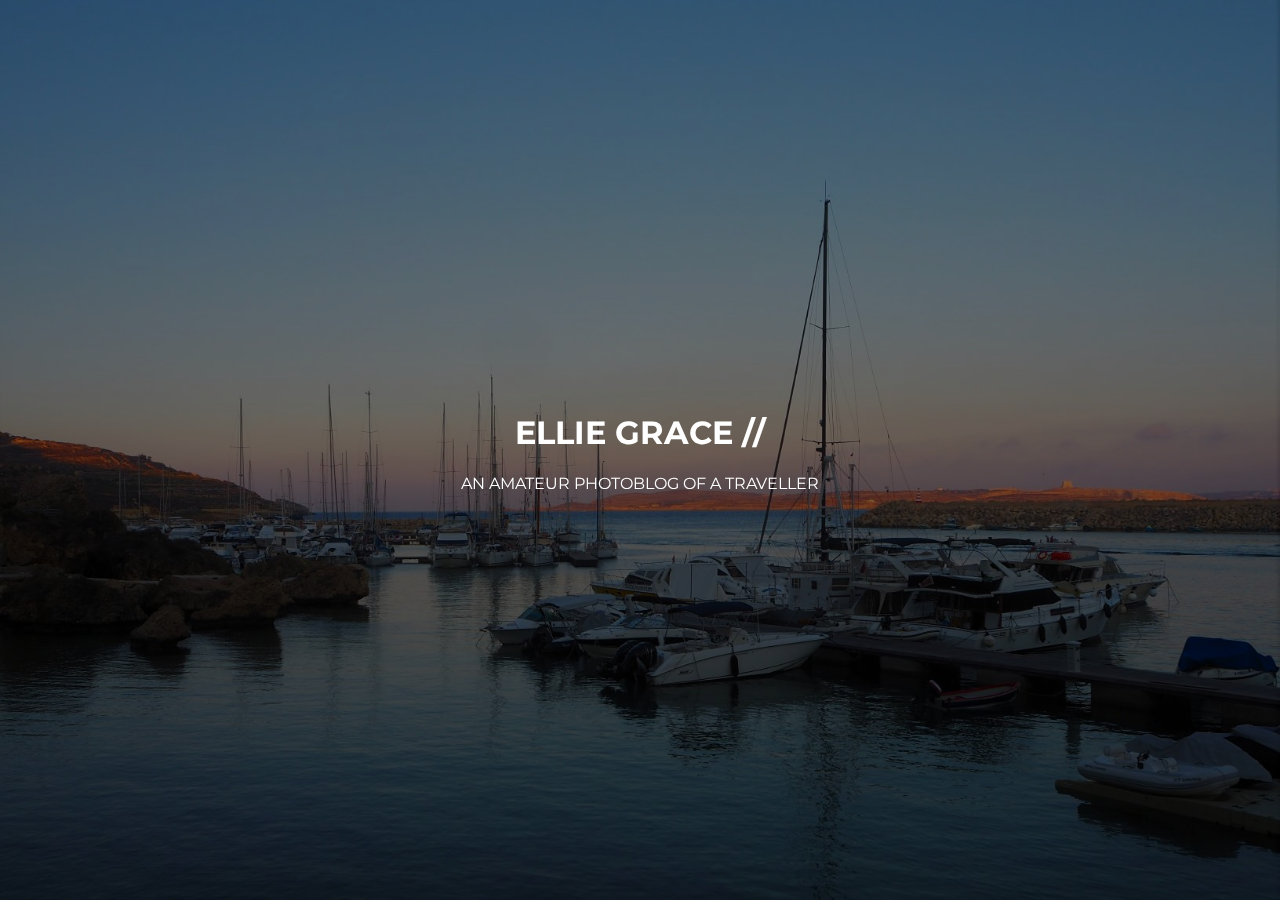
<file: index.html>
<!doctype html>
<html  lang="en">
    <head>
        <meta charset="utf-8">
        <meta http-equiv="x-ua-compatible" content="ie=edge">
        <title></title>
        <meta name="description" content="">
        <meta name="viewport" content="width=device-width, initial-scale=1">

        <link rel="manifest" href="site.webmanifest">
           <link rel="icon" href="favicon.ico">
		<link href="https://fonts.googleapis.com/css?family=Montserrat:400" rel="stylesheet">
		<link rel="stylesheet" href="https://use.fontawesome.com/releases/v5.2.0/css/all.css" integrity="sha384-hWVjflwFxL6sNzntih27bfxkr27PmbbK/iSvJ+a4+0owXq79v+lsFkW54bOGbiDQ" crossorigin="anonymous">


        <link rel="stylesheet" href="landing.css">
       <!-- Global site tag (gtag.js) - Google Analytics -->
<script async src="https://www.googletagmanager.com/gtag/js?id=UA-118036749-4"></script>
<script>
  window.dataLayer = window.dataLayer || [];
  function gtag(){dataLayer.push(arguments);}
  gtag('js', new Date());

  gtag('config', 'UA-118036749-4');
</script>

    </head>
    <body>
      <div class="overlay"> 
      </div>
<div class="text"><a href="photoblog.html">
  <h1>ELLIE GRACE //</h1>
  <p>AN AMATEUR PHOTOBLOG OF A TRAVELLER</p>
</a>
  
</div>
 
      </body>
</html>
</file>
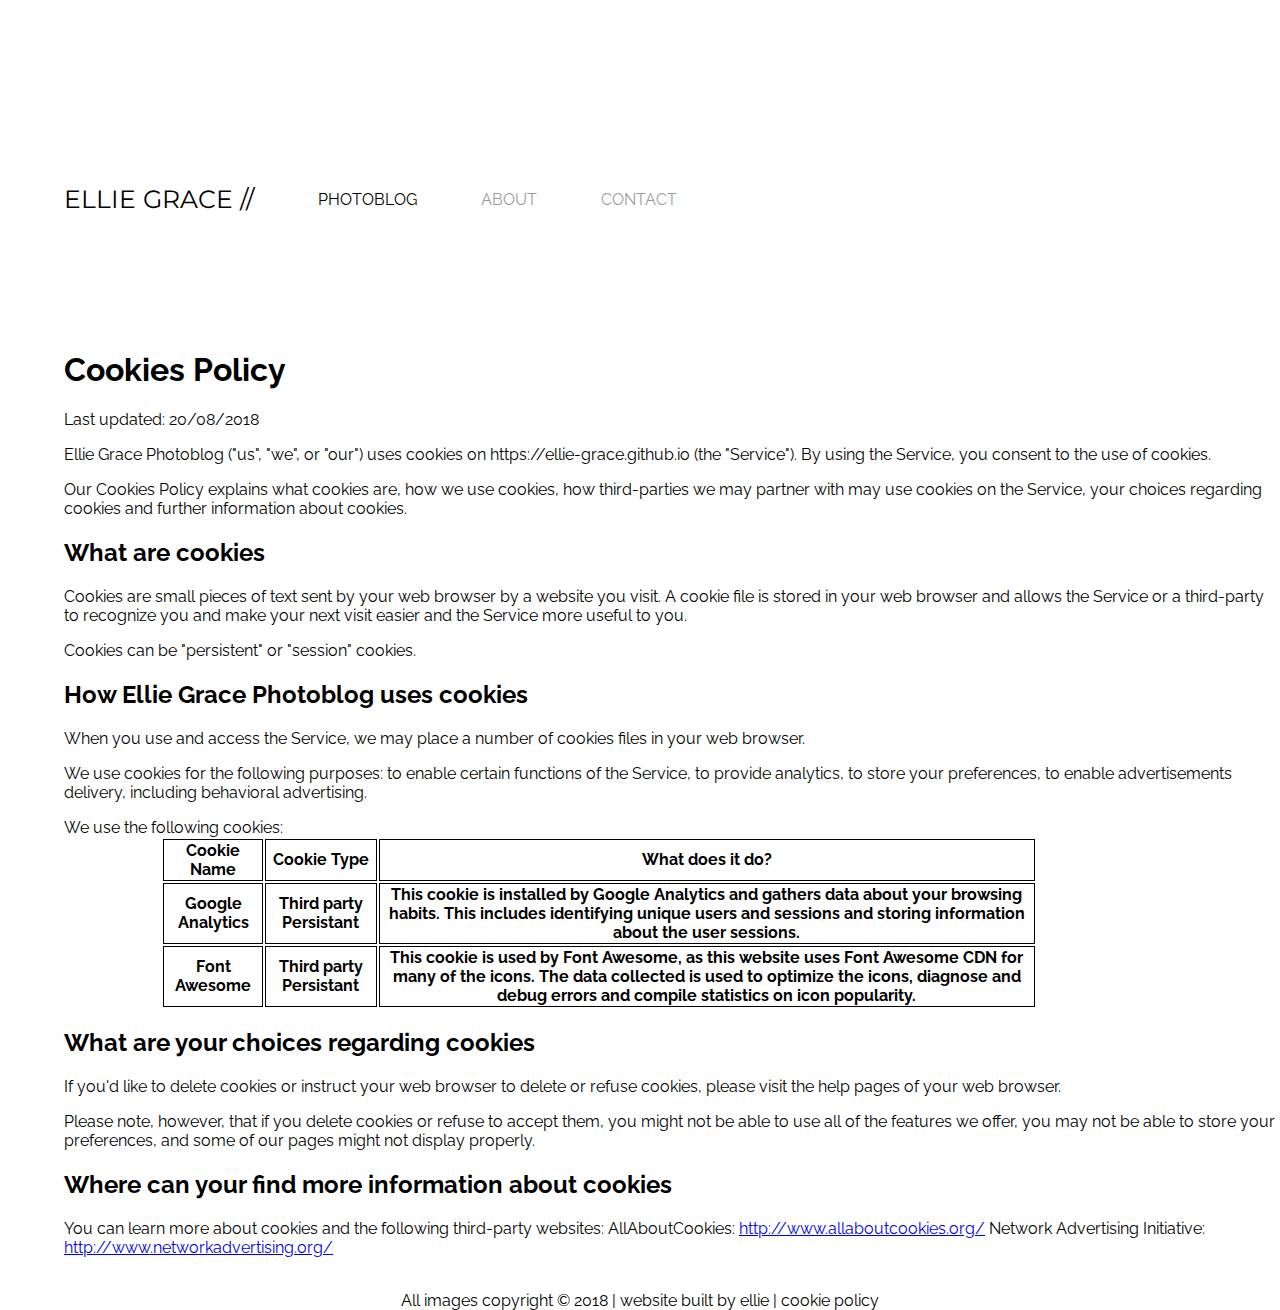
<file: cookie.html>
<!doctype html>
<html  lang="en">
    <head>
        <meta charset="utf-8">
        <meta http-equiv="x-ua-compatible" content="ie=edge">
        <title></title>
        <meta name="description" content="">
        <meta name="viewport" content="width=device-width, initial-scale=1">
    
        <link rel="manifest" href="site.webmanifest">
        <link rel="icon" href="favicon.ico">
        <!-- Place favicon.ico in the root directory -->
		<link href="https://fonts.googleapis.com/css?family=Raleway:300,400,500|Montserrat:400" rel="stylesheet">
		<link rel="stylesheet" href="https://use.fontawesome.com/releases/v5.2.0/css/all.css" integrity="sha384-hWVjflwFxL6sNzntih27bfxkr27PmbbK/iSvJ+a4+0owXq79v+lsFkW54bOGbiDQ" crossorigin="anonymous">


        <link rel="stylesheet" href="main.css">
       <!-- Global site tag (gtag.js) - Google Analytics -->
<script async src="https://www.googletagmanager.com/gtag/js?id=UA-118036749-4"></script>
<script>
  window.dataLayer = window.dataLayer || [];
  function gtag(){dataLayer.push(arguments);}
  gtag('js', new Date());

  gtag('config', 'UA-118036749-4');
</script>

    </head>
    <body>
    	<header>
    		<div class="navbar">
    			<ul>
    				<li><a href="index.html">ELLIE GRACE //</a></li>
    				<li class="nav-active"><a href="index.html">PHOTOBLOG</a></li>
            <li><a href="about.html">ABOUT</a></li>
            <li><a href="#social-media">CONTACT</a></li>
    				
    			</ul>
    		</div>
    	</header>
<section class="cookie">

<h1>Cookies Policy	</h1>
<p>Last updated: 20/08/2018	</p>
<p>Ellie Grace Photoblog ("us", "we", or "our") uses cookies on https://ellie-grace.github.io (the "Service"). By using the Service, you consent to the use of cookies.	</p>
<p>Our Cookies Policy explains what cookies are, how we use cookies, how third-parties we may partner with may use cookies on the Service, your choices regarding cookies and further information about cookies. </p>

<h2>What are cookies	</h2>
<p>	Cookies are small pieces of text sent by your web browser by a website you visit. A cookie file is stored in your web browser and allows the Service or a third-party to recognize you and make your next visit easier and the Service more useful to you.</p>
<p>	Cookies can be "persistent" or "session" cookies.
</p>
<h2>How Ellie Grace Photoblog uses cookies	</h2>

<p>	When you use and access the Service, we may place a number of cookies files in your web browser.</p>
<p>We use cookies for the following purposes: to enable certain functions of the Service, to provide analytics, to store your preferences, to enable advertisements delivery, including behavioral advertising.	</p>
We use the following cookies:
<table>
	<tr>
		<th>Cookie Name</th>
		<th>Cookie Type</th>
		<th>What does it do?</th>
	</tr>
	<tr>
		<th>Google Analytics</th>
		<th>Third party Persistant</th>
		<th>This cookie is installed by Google Analytics and gathers data about your browsing habits. This includes identifying unique users and sessions and storing information about the user sessions. </th>
	</tr>
	<tr>
		<th>Font Awesome</th>
		<th>Third party Persistant</th>
		<th>This cookie is used by Font Awesome, as this website uses Font Awesome CDN for many of the icons. The data collected is used to optimize the icons, diagnose and debug errors and compile statistics on icon popularity.  </th>
	</tr>
</table>
<h2>What are your choices regarding cookies	</h2>
<p>If you'd like to delete cookies or instruct your web browser to delete or refuse cookies, please visit the help pages of your web browser.
	</p>
	<p>Please note, however, that if you delete cookies or refuse to accept them, you might not be able to use all of the features we offer, you may not be able to store your preferences, and some of our pages might not display properly.
	</p>
<h2>Where can your find more information about cookies
	</h2>
<p>You can learn more about cookies and the following third-party websites:

AllAboutCookies: <a href="http://www.allaboutcookies.org/">http://www.allaboutcookies.org/</a> 

Network Advertising Initiative: <a href="http://www.networkadvertising.org/	">http://www.networkadvertising.org/</a> 
	</p>
	</section>
	<footer>
    		
    			All images copyright  &copy; 2018 |
    			website built by ellie | <a href="cookie.html">cookie policy</a>
    		
    		
    	</footer>

    	  </body>
</html>
</file>
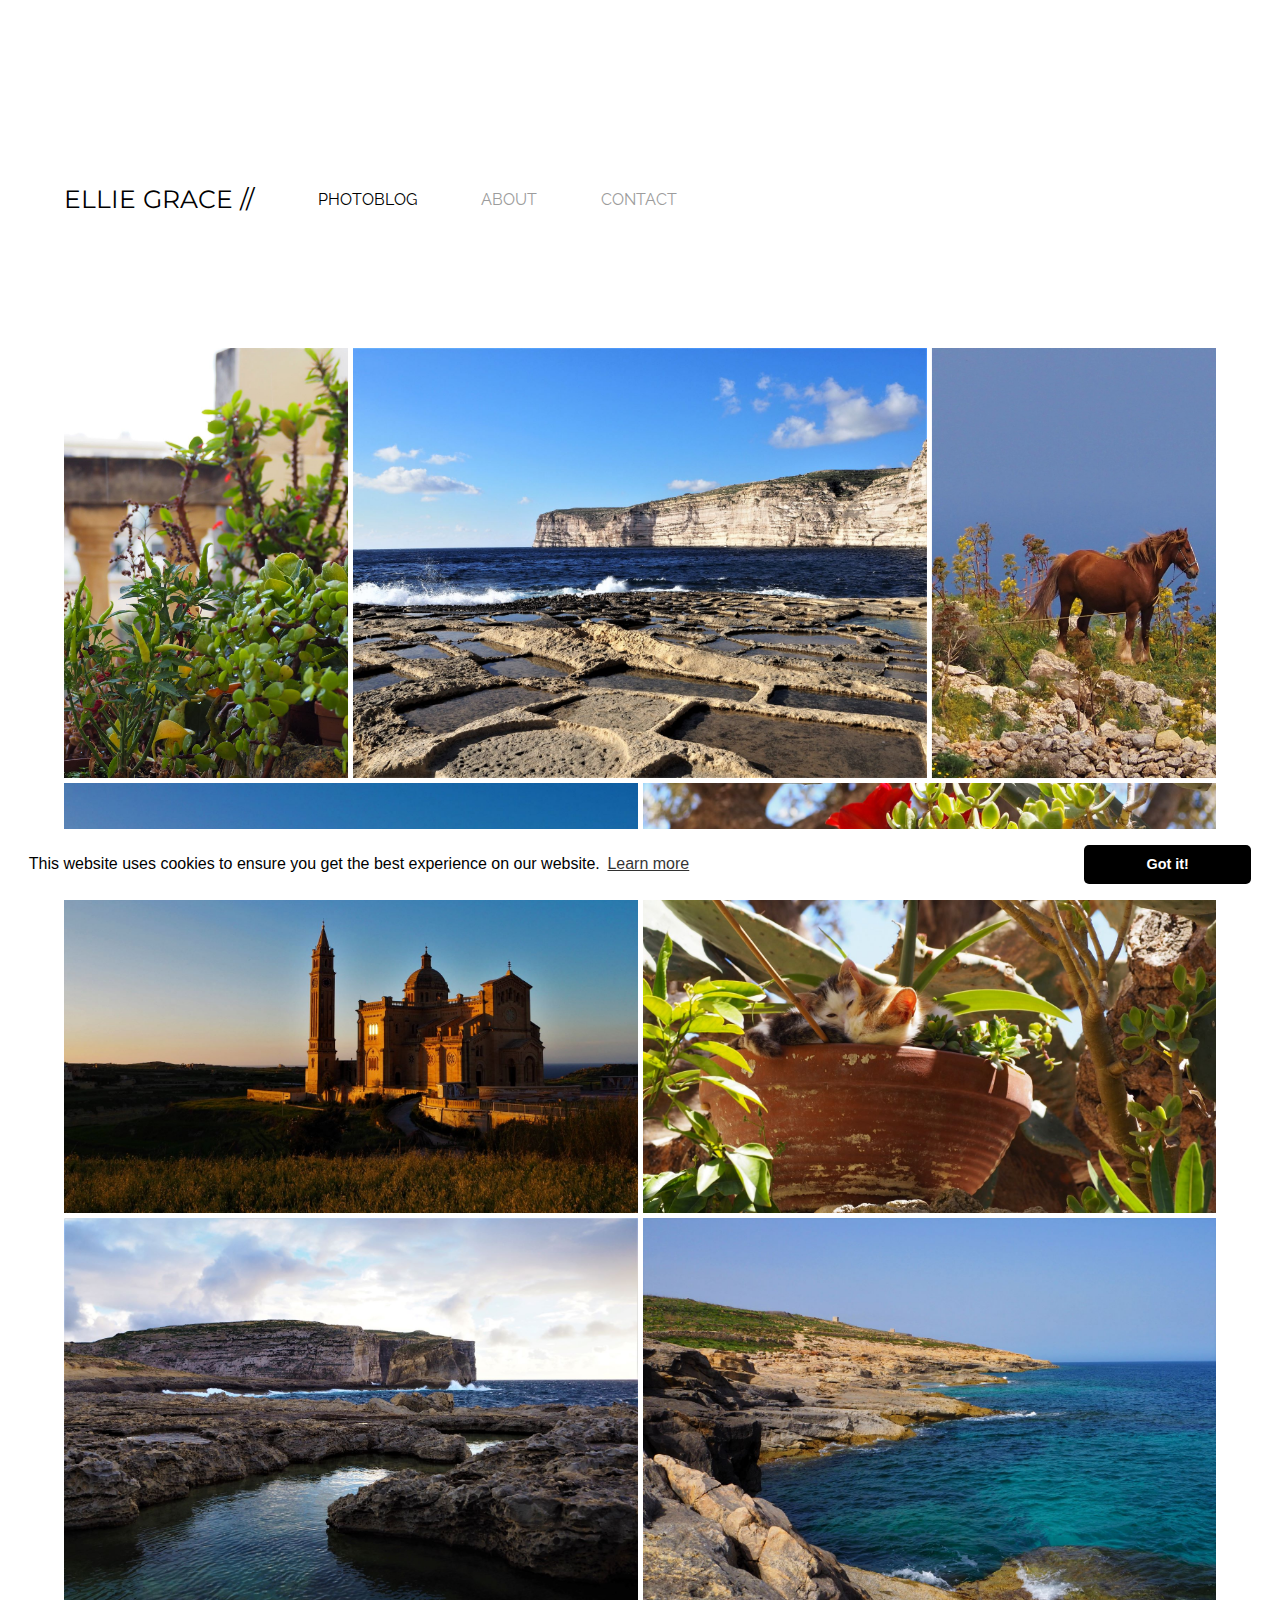
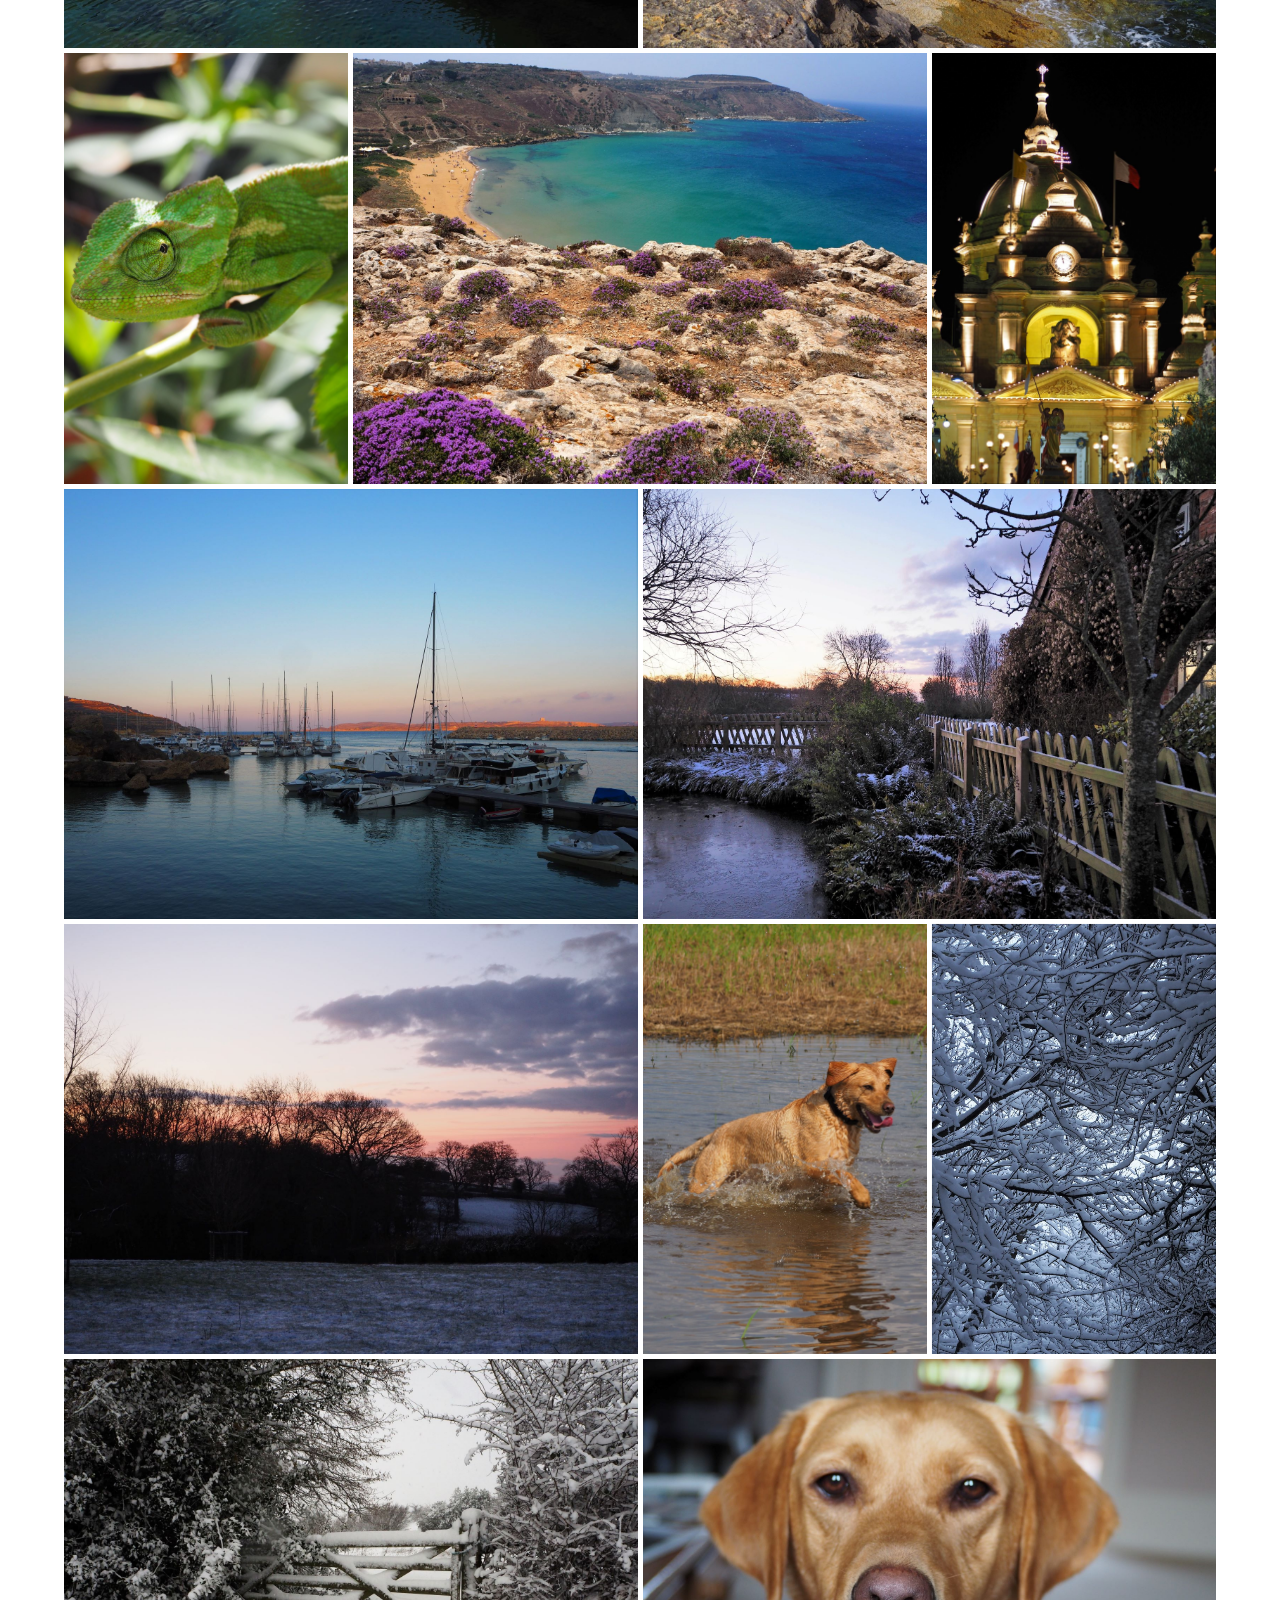
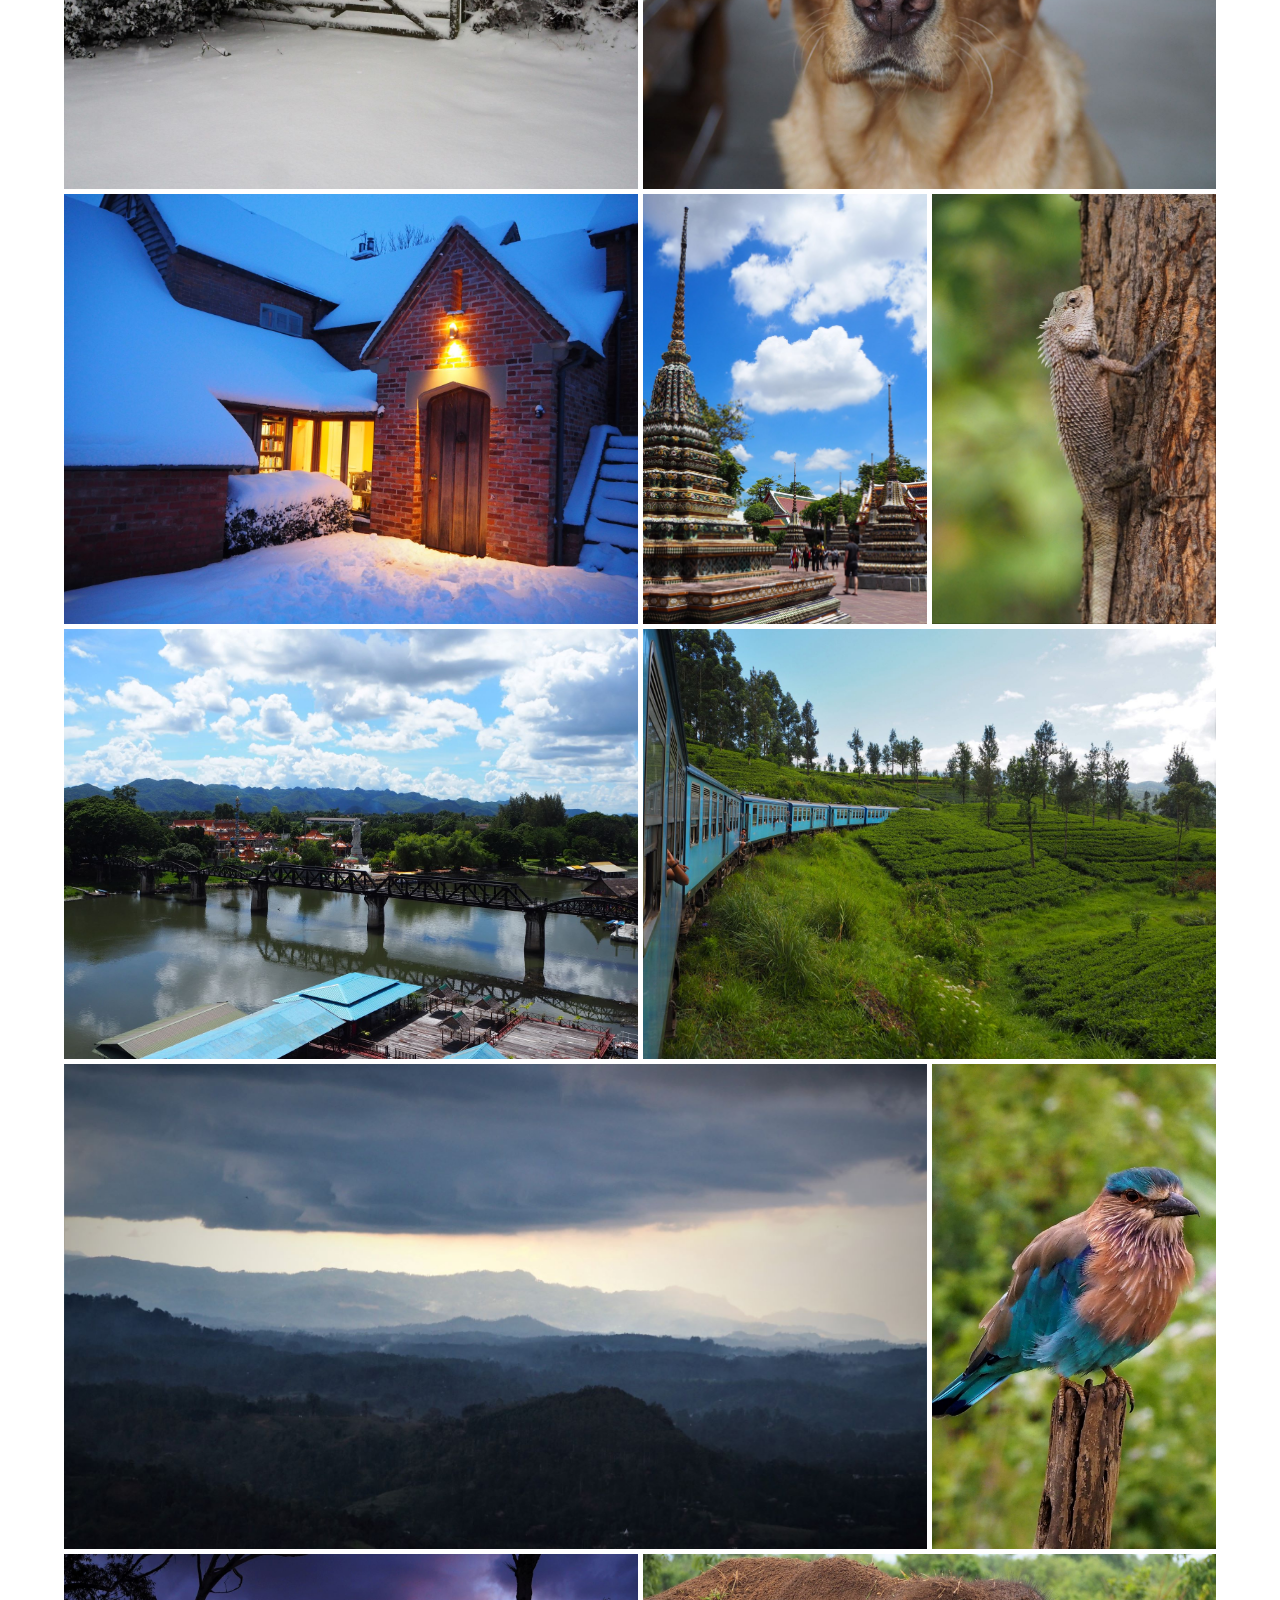
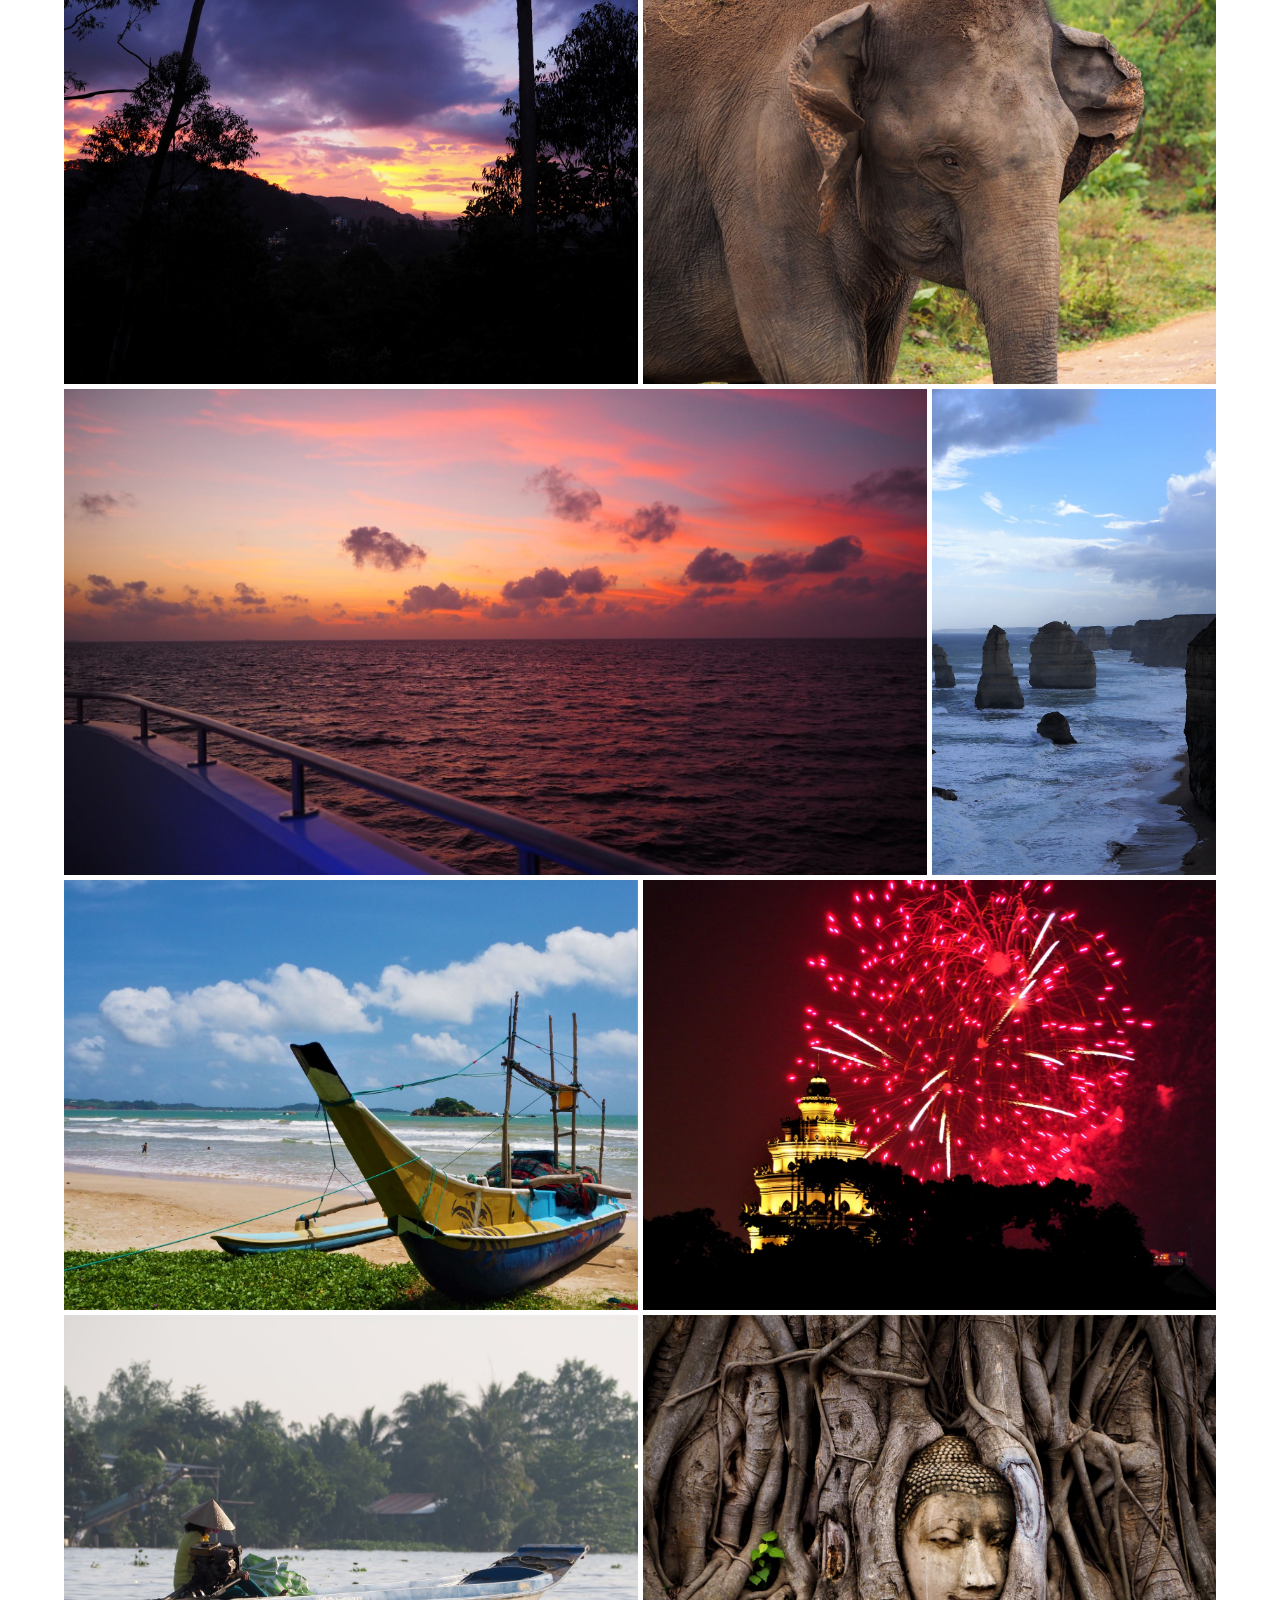
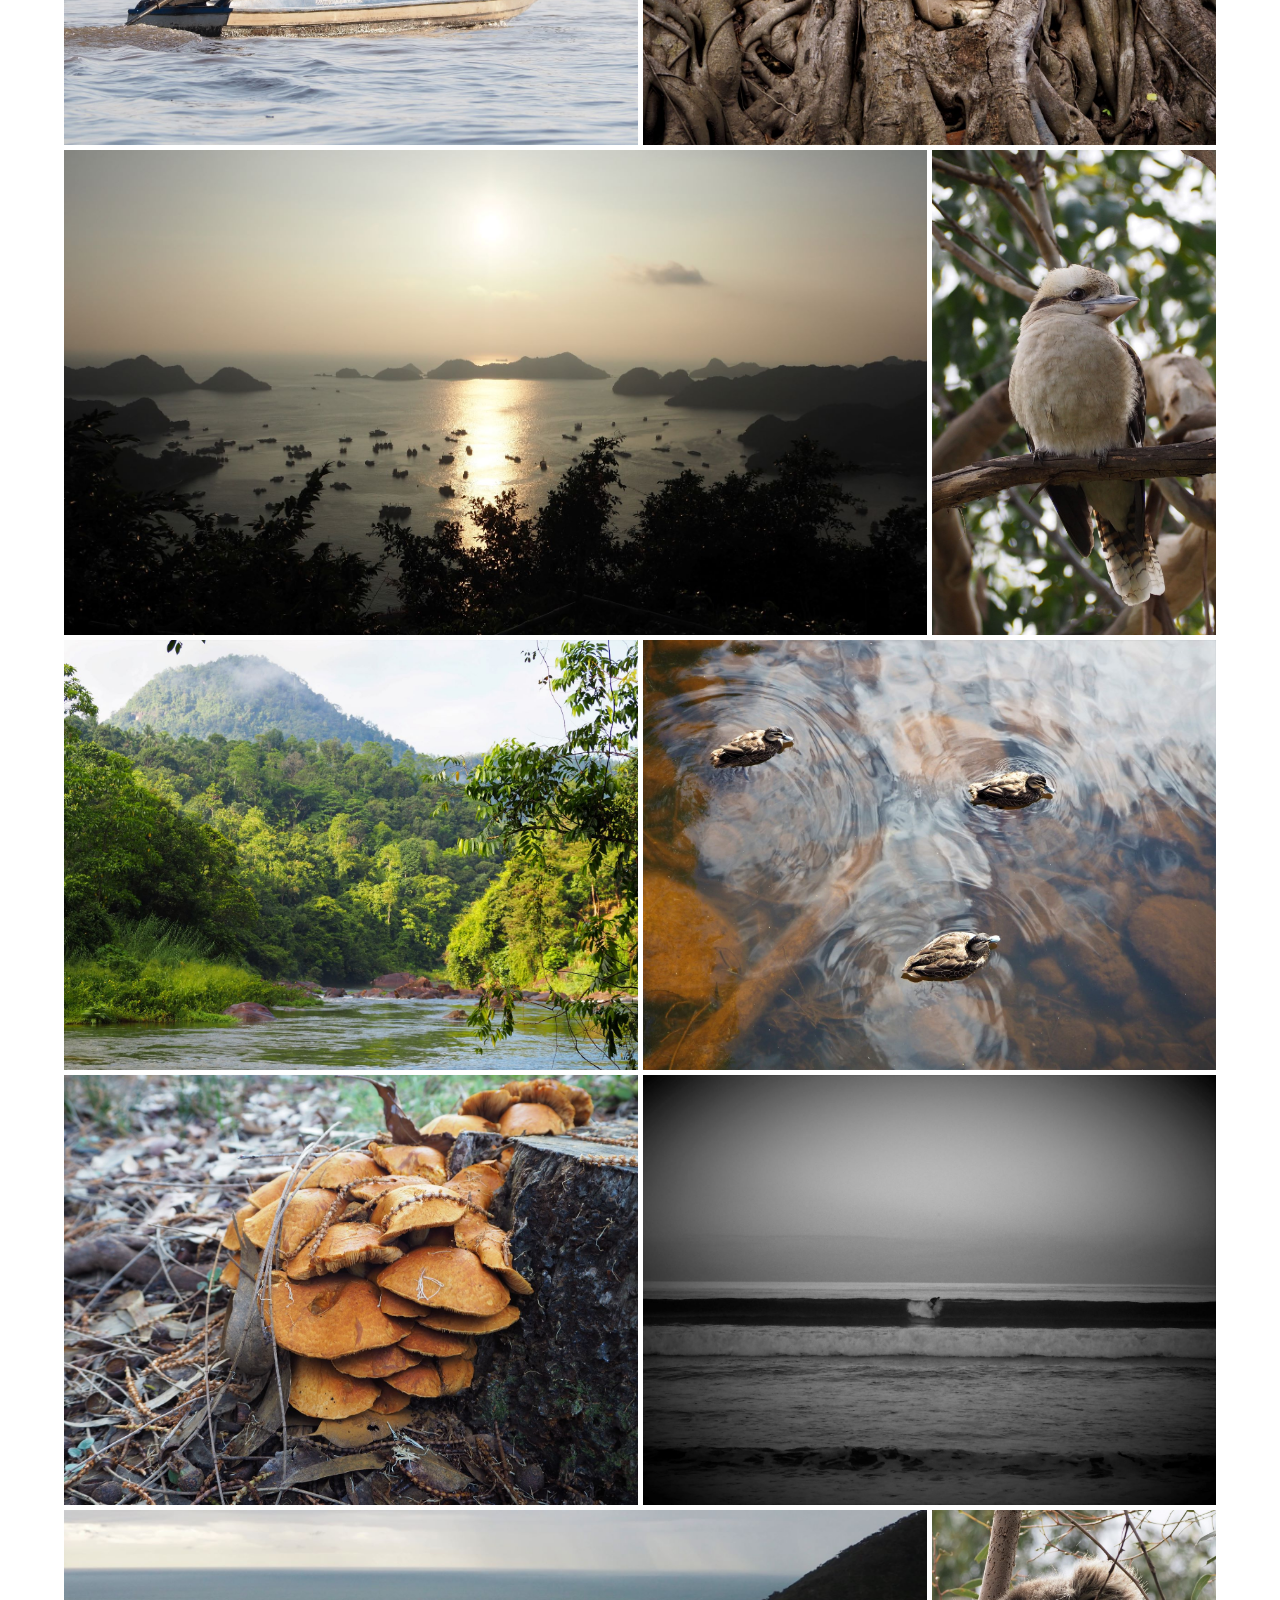
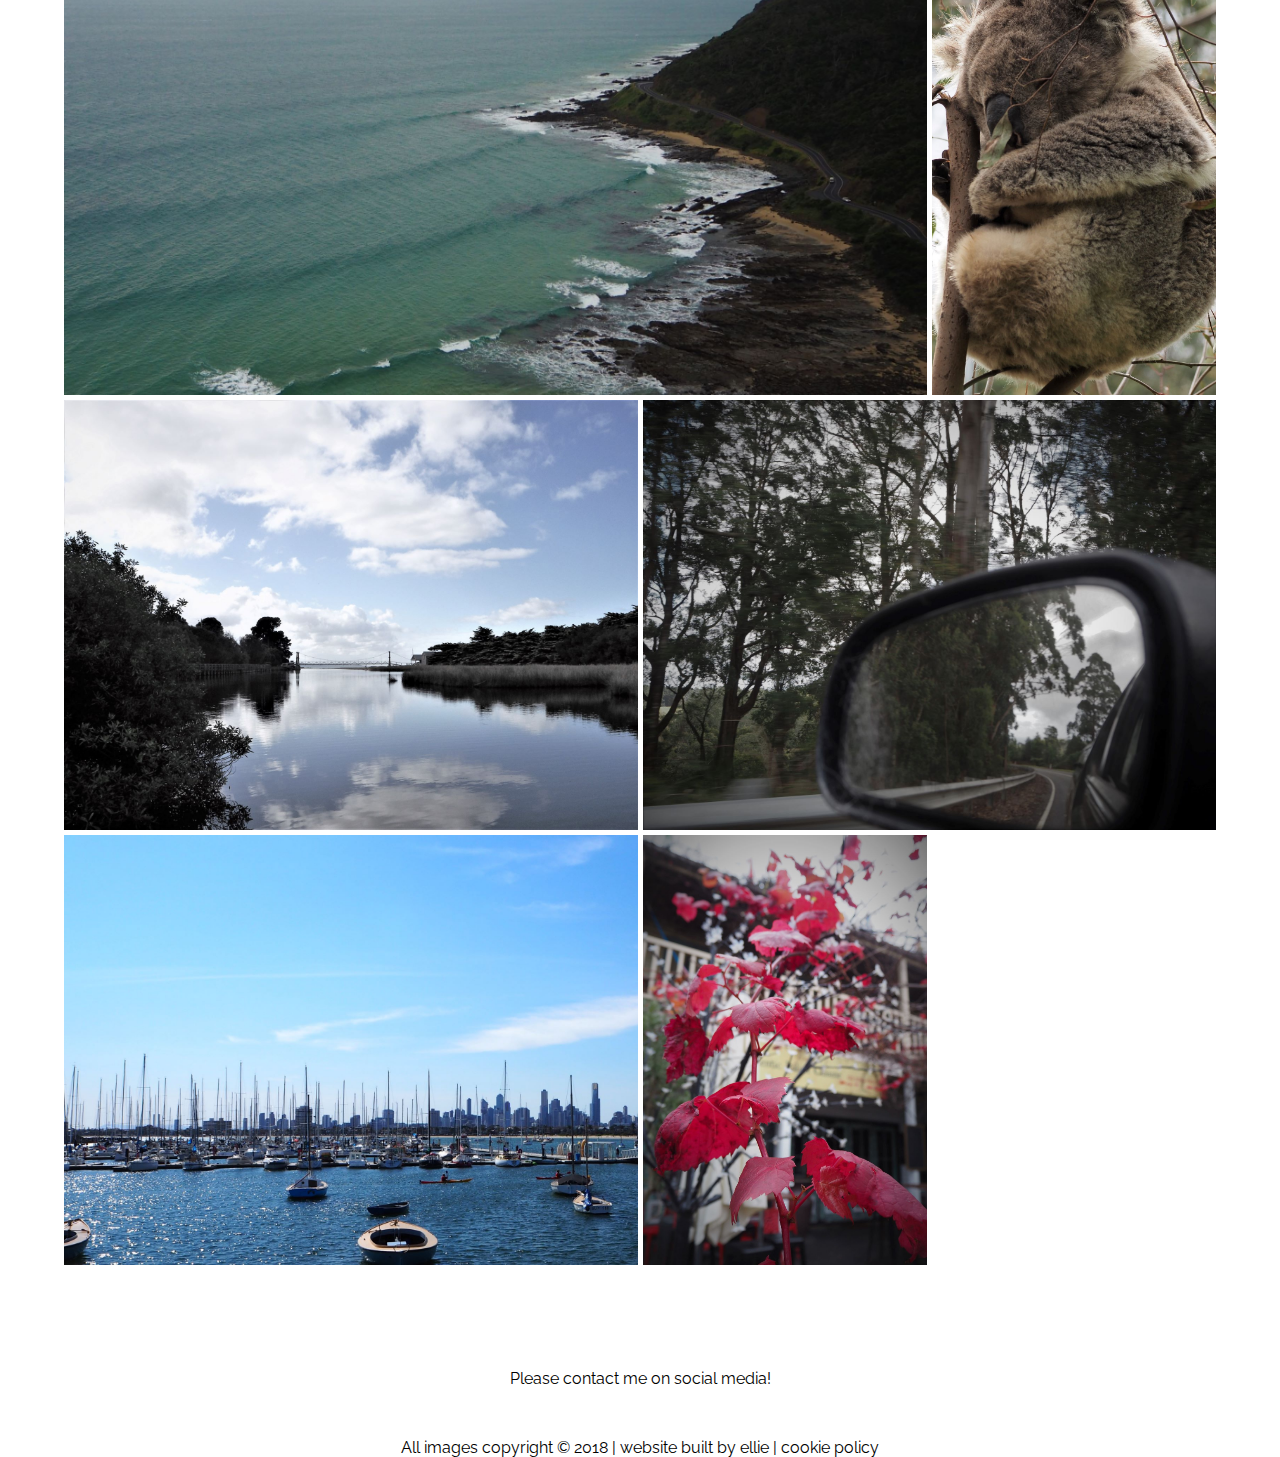
<file: photoblog.html>
<!doctype html>
<html  lang="en">
    <head>
        <meta charset="utf-8">
        <meta http-equiv="x-ua-compatible" content="ie=edge">
        <title></title>
        <meta name="description" content="">
        <meta name="viewport" content="width=device-width, initial-scale=1">
    <link rel="stylesheet" type="text/css" href="cookieconsent.min.css" />
<script src="cookieconsent.min.js"></script>
<script>
window.addEventListener("load", function(){
window.cookieconsent.initialise({
  "palette": {
    "popup": {
      "background": "#fff"
    },
    "button": {
      "background": "#000"
    }
  },
  "content": {
    "href": "cookie.html"
  },
  "showLink": true,
  "theme": "classic",
  "position": "bottom"
})});
</script>
        <link rel="manifest" href="site.webmanifest">
        <link rel="icon" href="favicon.ico">
        <!-- Place favicon.ico in the root directory -->
		<link href="https://fonts.googleapis.com/css?family=Raleway:300,400,500|Montserrat:400" rel="stylesheet">
		<link rel="stylesheet" href="https://use.fontawesome.com/releases/v5.2.0/css/all.css" integrity="sha384-hWVjflwFxL6sNzntih27bfxkr27PmbbK/iSvJ+a4+0owXq79v+lsFkW54bOGbiDQ" crossorigin="anonymous">


        <link rel="stylesheet" href="main.css">
       <!-- Global site tag (gtag.js) - Google Analytics -->
<script async src="https://www.googletagmanager.com/gtag/js?id=UA-118036749-4"></script>
<script>
  window.dataLayer = window.dataLayer || [];
  function gtag(){dataLayer.push(arguments);}
  gtag('js', new Date());

  gtag('config', 'UA-118036749-4');
</script>

    </head>
    <body>
    	<header>
    		<div class="navbar">
    			<ul>
    				<li><a href="index.html">ELLIE GRACE //</a></li>
    				<li class="nav-active"><a href="index.html">PHOTOBLOG</a></li>
            <li><a h                                     ref="about.html">ABOUT</a></li>
            <li><a href="#social-media">CONTACT</a></li>
    				
    			</ul>
    		</div>
    	</header>

       
     
    	<section>
    		<ul class="wrapper">
          <li>
            <img src="imgs/image-2.JPG" alt="placeholder">
            <div class="overlay">
              <h3>enjoying a summer shower |</h3>
              <h3>Ghajnsielem |</h3>
                 <h3>Malta |</h3>
              <h3>05/08/18 </h3>
            </div>
          </li>
          <li class="landscape">
            <img src="imgs/image-1.JPG" alt="placeholder">
              <div class="overlay">
              <h3>saltpans and cliffs | Xlendi | Malta | 14/01/18</h3>
            </div>
          </li>
          <li class="landscape">
            <img src="imgs/image-3.JPG" alt="placeholder">
             <div class="overlay">
              <h3>Ta Pinu church at sunset | Ta Pinu | Malta | 07/03/18</h3>
            </div>
          </li>
          <li class="landscape">
            <img src="imgs/image-6.JPG" alt="placeholder">
            <div class="overlay">
              <h3>a mother and kitten taking a mid-afternoon nap | Qala | Malta | 15/05/18</h3>
            </div>
          </li>
          <li>
            <img src="imgs/image-4.JPG" alt="placeholder">
            <div class="overlay">
              <h3>horse grazing |</h3>
              <h3>Qala |</h3>
                 <h3>Malta |</h3>
              <h3>09/05/18 </h3>
            </div>
          </li>
 
          <li class="landscape">
            <img src="imgs/image-7.JPG" alt="placeholder">
            <div class="overlay">
              <h3>fungus rock | Dwejra | Malta | 11/03/18</h3>
            </div>
          </li>
          <li class="landscape">
            <img src="imgs/image-8.JPG" alt="placeholder">
            <div class="overlay">
              <h3>blue sea and coastline | Qala | Malta | 11/03/18</h3>
            </div>
          </li>  
          <li>
            <img src="imgs/image-5.JPG" alt="placeholder">
            <div class="overlay">
              <h3> common chameleon |</h3>
              <h3>Qala |</h3>
                 <h3>Malta |</h3>
              <h3>31/03/18 </h3>
            </div>
          </li>
          <li class="landscape">
            <img  src="imgs/image-9.JPG" alt="placeholder">
            <div class="overlay">
              <h3>wild thyme and beach | Ramla Bay | Malta | 29/05/18</h3>
            </div>
          </li>
          <li>
            <img src="imgs/image-10.JPG" alt="placeholder">
            <div class="overlay">
              <h3> festa celebrations |</h3>
              <h3>Nadur |</h3>
                 <h3>Malta |</h3>
              <h3>30/06/18 </h3>
            </div>
          </li>
          <li class="landscape">
            <img  src="imgs/image-11.JPG" alt="placeholder">
            <div class="overlay">
              <h3>harbour at sunset | Mgarr | Malta | 15/5/18</h3>
            </div>
          </li>
<li class="landscape">
            <img src="imgs/image-12.JPG" alt="placeholder">
              <div class="overlay">
              <h3>frosty morning and frozen lake | Bromyard | UK | 09/12/17</h3>
            </div>
          </li>
          <li class="landscape">
            <img src="imgs/image-14.JPG" alt="placeholder">
             <div class="overlay">
              <h3>sunrise in the countryside | Bromyard | UK | 09/12/17</h3>
            </div>
          </li>
          <li>
            <img src="imgs/image-18.JPG" alt="placeholder">
            <div class="overlay">
              <h3></h3>
              <h3>charlie enjoying a puddle |</h3>
              <h3>Draycott |</h3>
                 <h3>UK|</h3>
              <h3>22/04/18 </h3>
            </div>
          </li>
          <li class="landscape">
            <img src="imgs/image-15.JPG" alt="placeholder">
            <div class="overlay">
              <h3>a snow covered gate | Bromyard | UK |10/12/17</h3>
            </div>
          </li>
          <li>
            <img src="imgs/image-13.JPG" alt="placeholder">
            <div class="overlay">
              <h3>winter wonderland |</h3>
              <h3>Bromyard |</h3>
                 <h3>UK |</h3>
              <h3>10/12/17 </h3>
            </div>
          </li>
 
          <li class="landscape">
            <img src="imgs/image-16.JPG" alt="placeholder">
            <div class="overlay">
              <h3> charlie - the family fox labrador | Draycott | UK | 31/12/17</h3>
            </div>
          </li>
          <li class="landscape">
            <img src="imgs/image-17.JPG" alt="placeholder">
            <div class="overlay">
              <h3> getting snowed in | Bromyard | UK | 10/12/17</h3>
            </div>
          </li>  

           <li >
            <img src="imgs/image-32.JPG" alt="placeholder">
              <div class="overlay">
              <h3>mosaiced shrines |</h3>
              <h3>Bangkok |</h3>
              <h3>Thailand |</h3>
              <h3>19/09/17</h3>
              
            </div>
          </li>
          <li class="landscape">
            <img src="imgs/image-33.JPG" alt="placeholder">
             <div class="overlay">
              <h3>bridge on the river Kwai | Kanchanaburi | Thailand |28/09/17</h3>
            </div>
          </li>
          <li class="landscape">
            <img src="imgs/image-34.JPG" alt="placeholder">
            <div class="overlay">
              <h3>train winding through tea plantations | Ella |  Sri Lanka | 03/10/17</h3>
            </div>
          </li>
          <li class="landscape-wide">
            <img src="imgs/image-35.JPG" alt="placeholder">
            <div class="overlay">
              <h3>clouds rolling in through the mountains | Ella | Sri Lanka | 03/10/17 </h3>
            </div>
          </li>
 
          <li class="landscape">
            <img src="imgs/image-36.JPG" alt="placeholder">
            <div class="overlay">
              <h3>sunset | Ella | Sri Lanka | 04/10/18</h3>
            </div>
          </li>
          <li class="landscape">
            <img src="imgs/image-37.JPG" alt="placeholder">
            <div class="overlay">
              <h3> wild female indian elephant | Udawalawe National Park | Sri Lanka | 14/10/17</h3>
            </div>
          </li>  
          <li>
            <img src="imgs/image-38.JPG" alt="placeholder">
            <div class="overlay">
              <h3> garden lizard |</h3>
              <h3>Udawalawe National Park |</h3>
              <h3>Sri Lanka |</h3>
              <h3>14/10/17 </h3>
            </div>
          </li>
           
         
          <li class="landscape-wide">
            <img src="imgs/image-40.JPG" alt="placeholder">
            <div class="overlay">
              <h3>sunset on the boat bar | near Maafushi | Maldives | 21/10/17</h3>
            </div>
          </li>
           <li class="landscape">
            <img  src="imgs/image-39.JPG" alt="placeholder">
            <div class="overlay">
              <h3>fishing boat infront of surf | Weligama | Sri Lanka | 15/10/17</h3>
            </div>
          </li>
          <li class="landscape">
            <img  src="imgs/image-41.JPG" alt="placeholder">
            <div class="overlay">
              <h3>water festival celebrations | Phnom Penh | Cambodia | 04/11/17</h3>
            </div>
          </li>

          <li>
            <img src="imgs/image-31.JPG" alt="placeholder">
            <div class="overlay">
              <h3>indian roller |</h3>
              <h3>Udawalawe National Park |</h3>
              <h3>Sri Lanka|</h3>
              <h3>14/10/17 </h3>
            </div>
          </li>
          <li class="landscape">
            <img  src="imgs/image-42.JPG" alt="placeholder">
            <div class="overlay">
              <h3>traditional boats used in water markets | Can Tho | Vietnam | 08/11/17</h3>
            </div>
          </li>
          <li class="landscape-wide">
            <img  src="imgs/image-43.JPG" alt="placeholder">
            <div class="overlay">
              <h3> halong bay at sunset | Cat Ba | Vietnam | 13/11/17</h3>
            </div>
          </li>
          <li class="landscape">
            <img  src="imgs/image-44.JPG" alt="placeholder">
            <div class="overlay">
              <h3>buddha head engulfed by tree | Angkor Wat | Cambodia | 30/09/17</h3>
            </div>
          </li>
           <li class="landscape">
            <img  src="imgs/image-45.JPG" alt="placeholder">
            <div class="overlay">
              <h3>rafting through the jungle | Kitugala | Sri Lanka | 03/10/17</h3>
            </div>
          </li>
          <li>
            <img src="imgs/image-21.JPG" alt="placeholder">
            <div class="overlay">
              <h3>the twelve apostles |</h3>
              <h3>Great Ocean Road |</h3>
                 <h3>Australia |</h3>
              <h3>25/07/17 </h3>
            </div>
          </li>
          <li class="landscape">
            <img src="imgs/image-19.JPG" alt="placeholder">
              <div class="overlay">
              <h3>ducks on the Erskine river | Lorne | Australia | 24/05/17</h3>
            </div>
          </li>
          <li class="landscape">
            <img src="imgs/image-20.JPG" alt="placeholder">
             <div class="overlay">
              <h3>mushrooms in the undergrowth | Lorne | Australia | 24/05/17</h3>
            </div>
          </li>
          <li class="landscape">
            <img src="imgs/image-22.JPG" alt="placeholder">
            <div class="overlay">
              <h3>surfing an unbroken wave | Lorne | Australia | 15/06/17</h3>
            </div>
          </li>
          <li>
            <img src="imgs/image-24.JPG" alt="placeholder">
            <div class="overlay">
              <h3>kookaburra in a gum tree |</h3>
              <h3>Lorne |</h3>
                 <h3>Australia |</h3>
              <h3>11/09/17 </h3>
            </div>
          </li>
 
          <li class="landscape-wide">
            <img src="imgs/image-23.JPG" alt="placeholder">
            <div class="overlay">
              <h3>waves rolling in | Great Ocean Road | Australia | 03/07/17</h3>
            </div>
          </li>
          <li class="landscape">
            <img src="imgs/image-27.JPG" alt="placeholder">
            <div class="overlay">
              <h3>bridge over the river Erskine | Lorne | Australia | 24/05/17</h3>
            </div>
          </li>  
          
          <li class="landscape">
            <img  src="imgs/image-29.JPG" alt="placeholder">
            <div class="overlay">
              <h3>going on a road trip through the australian bush | Great Ocean Road | Australia | 26/07/17</h3>
            </div>
          </li>
          <li>
            <img src="imgs/image-25.JPG" alt="placeholder">
            <div class="overlay">
              <h3>a wild koala snoozing |</h3>
              <h3>Lorne |</h3>
                 <h3>Australia |</h3>
              <h3>11/09/17 </h3>
            </div>
          </li>
          <li class="landscape">
            <img  src="imgs/image-30.JPG" alt="placeholder">
            <div class="overlay">
              <h3>harbour and city skyline | Melbourne | Australia | 17/09/17</h3>
            </div>
          </li>
          <li>
            <img src="imgs/image-28.JPG" alt="placeholder">
            <div class="overlay">
              <h3>autumnal colours |</h3>
              <h3>Lorne |</h3>
              <h3>Australia |</h3>
              <h3>02/06/11 </h3>
            </div>
          </li>
</ul>
    	</section>
        
        


    	<section id="social-media">
        <p>Please contact me on social media!</p>
    		<ul>
    			<li>
      <a href="https://www.instagram.com/ellie_grace_h/">
        <i class="fab fa-instagram"></i>


      </a>
    </li>
    			<li>
      <a href="https://www.facebook.com/ellie.grace.1427">
        <i class="fab fa-facebook"></i>


      </a>
    </li>
    <li>
      <a href="https://twitter.com/ellie_grace_1">
       <i class="fab fa-twitter"></i>


      </a>
    </li>
    <li>
      <a href="https://github.com/ellie-grace">
        <i class="fab fa-github"></i>


      </a>
    </li>
    		</ul>
    	</section>

    	<footer>
    		
    			All images copyright  &copy; 2018 |
    			website <a href="http://builtbyellie.com">built by ellie</a> | <a href="cookie.html">cookie policy</a>
    		
    		
    	</footer>
       
        
    </body>
</html>
</file>
<file: landing.css>
html, body {

	margin: 0;
	padding: 0;
  font-family: Montserrat, sans-serif;
  font-weight: 400;
}

html {
	background: url(imgs/image-11.JPG) no-repeat center center fixed; 
  -webkit-background-size: cover;
  -moz-background-size: cover;
  -o-background-size: cover;
  background-size: cover;
}

.overlay {
	width: 100%;
	height: 100%;
	position: absolute;
	background: rgba(0,0,0,0.5);

}
.text a {
	color: white;
	text-decoration: none;	
}
.text a:hover {
	color: #b7b7b7;
	text-decoration: none;
}
.text{
	position: fixed;
	color: white;
	top: 50%;
  left: 50%;
  /* bring your own prefixes */
  transform: translate(-50%, -50%);


}
h1, p {
	text-align: center;
}
</file>
<file: main.css>
html, body {
  color: black;
	background-color: white;
	margin: 0;
	padding: 0;
  font-family: 'Raleway', sans-serif;
  font-weight: 400;
}

.navbar {
  width: 90%;
  margin: 2vh auto;
  padding-bottom: 100px;
  padding-top: 150px;
}

.navbar ul {
  margin-left: 0;
  padding-left: 0;
  display: flex;
  list-style: none;

  justify-content: flex-start;
}
.navbar li {
  align-self: center;
  
}
.navbar li a {
  color: rgb(156,156,156);
  text-decoration: none;
  font-weight: 400;
  padding-right: 5vw;
}
.navbar li a:hover {
  color: black;
}
.navbar li:nth-of-type(1) a{
  color: black;
}
.navbar li:nth-of-type(1){
  
  font-weight: 700;
  font-family: Montserrat;
  min-width: 250px;
  color: black;
  font-size: 25px;
  

}
.navbar .nav-active a {
  color: black;
}

@media (max-width:600px) {
  .navbar li a {
    padding-right: 1vw;
    font-size: 15px;
  }
  .navbar li:nth-of-type(1){
    min-width: 130px;
    font-size: 18px;
  }
}
.wrapper {

	width: 90%;
	display: grid;
 grid-template-columns: repeat(auto-fill, minmax(290px, 1fr));
    grid-gap: 5px 5px;
    grid-auto-flow: dense;
    list-style: none;
    margin: 1em auto;
    padding: 0;
    position: relative; 
}

@media screen and (max-width: 1350px){
  .wrapper {
     grid-template-columns: repeat(auto-fill, minmax(230px, 1fr));
  }
}

@media screen and (max-width: 1150px){
  
 .wrapper {
     grid-template-columns: repeat(auto-fill, minmax(210px, 1fr));
  }
}

@media screen and (max-width: 970px){
    .wrapper {
     grid-template-columns: repeat(auto-fill, minmax(170px, 1fr));
  } 
  
}
@media screen and (max-width: 790px){
    .wrapper {
     grid-template-columns: repeat(auto-fill, minmax(120px, 1fr));
  } 
}
@media screen and (max-width: 560px){
   .wrapper {
    display:  flex;
    flex-direction:   column; 

   }
   .wrapper li img {
    margin-top:  5px;
   }
}


.wrapper li {
  position: relative; 
  background: black;
 /* box-shadow: 0px 0px 10px 6px  #636363;*/
    /*border: 1px solid #ccc;*/
}
.wrapper li.landscape {
    grid-column-end: span 2;
}

.wrapper li.landscape-wide{ 
  grid-column-end: span 3;
}
.wrapper li img {

   display: block;
   opacity: 1;
transition: .5s ease;
  backface-visibility: hidden;
  object-fit: cover;
   width: 100%;
   height: 100%; 
}

h3 {
  text-transform: uppercase;
/*  text-shadow: 4px 4px rgba(0, 0, 0, 0.2);*/
  text-align: left;/*
  font-weight: normal;*/
 /* line-height:*/
  margin: 0; 
 font-family: Raleway;
 font-weight: 500;
  font-size: 14px;
  opacity: 0;
  color: white;
  padding-left: 5px;
  padding-right: 5px;

}

.overlay {
  position: absolute;
 top: 5%;
  left: 2%;
}

.wrapper li:hover img {
  opacity: 0.6;
}

.wrapper li:hover h3 {
  opacity: 1;
}

footer {
  text-align: center;
  width: 100%;
  margin: 2vh auto;
  position: absolute;
}
footer li {
flex-basis: 49%;
 margin: auto 2vw;
  color: #e2e2e2;
}


#social-media {
  padding-top: 8vh;
}

#social-media ul {
  list-style: none; 
  display: flex;
  padding-left: 0;
  justify-content: center;
}

#social-media li {
  flex-basis: 5vw;
}
#social-media i {
  color:black;
  font-size: 30px;
}
#social-media p{
  text-align: center;
}
.sections {
  display: none;
  padding: 10vh auto;
  
}

/*.sections:nth-of-type(1){
  border-bottom: 1px solid white;
  }
.section-bottom{
  border-top: 1px solid white;
}*/
.sections ul {
  list-style: none;
  display: flex;
  justify-content: center;
}
.sections a {

  color: #e2e2e2;
  margin: 2vh 2vw;
  text-decoration: none;
}

  .active  a {
  color: black !important;
  text-decoration: underline;
}

.about  {

  display: flex;
  flex-direction: column;
  justify-content: center;
  align-content: center;
  text-align: justify;
/*  width: 70%;*/
}
.about-text {
  align-self: center;
  width: 73vw;
  max-width: 800px;
  padding-bottom: 10vh;
}
.about-picture {
  align-self: center;
  max-width: 650px;
  width: 60vw;


}

.about-text a {
  color: black;
  text-decoration: none;
}




table {
  width: 80%;
  padding-left: 8%;
  font-weight: 300;
}

td, th {
  border: 1px solid black;
}

.cookie {
 padding-left: 5vw;
 font-size: 'Raleway';
}
footer a,
footer a:hover {
  color: black;
  text-decoration: none;
}
</file>
<file: cookieconsent.min.css>
.cc-window{opacity:1;-webkit-transition:opacity 1s ease;transition:opacity 1s ease}.cc-window.cc-invisible{opacity:0}.cc-animate.cc-revoke{-webkit-transition:-webkit-transform 1s ease;transition:-webkit-transform 1s ease;transition:transform 1s ease;transition:transform 1s ease, -webkit-transform 1s ease}.cc-animate.cc-revoke.cc-top{-webkit-transform:translateY(-2em);transform:translateY(-2em)}.cc-animate.cc-revoke.cc-bottom{-webkit-transform:translateY(2em);transform:translateY(2em)}.cc-animate.cc-revoke.cc-active.cc-bottom,.cc-animate.cc-revoke.cc-active.cc-top,.cc-revoke:hover{-webkit-transform:translateY(0);transform:translateY(0)}.cc-grower{max-height:0;overflow:hidden;-webkit-transition:max-height 1s;transition:max-height 1s}
.cc-link,.cc-revoke:hover{text-decoration:underline}.cc-revoke,.cc-window{position:fixed;overflow:hidden;-webkit-box-sizing:border-box;box-sizing:border-box;font-family:Helvetica,Calibri,Arial,sans-serif;font-size:16px;line-height:1.5em;display:-ms-flexbox;display:-webkit-box;display:flex;-ms-flex-wrap:nowrap;flex-wrap:nowrap;z-index:9999}.cc-window.cc-static{position:static}.cc-window.cc-floating{padding:2em;max-width:24em;-ms-flex-direction:column;-webkit-box-orient:vertical;-webkit-box-direction:normal;flex-direction:column}.cc-window.cc-banner{padding:1em 1.8em;width:100%;-ms-flex-direction:row;-webkit-box-orient:horizontal;-webkit-box-direction:normal;flex-direction:row}.cc-revoke{padding:.5em}.cc-header{font-size:18px;font-weight:700}.cc-btn,.cc-close,.cc-link,.cc-revoke{cursor:pointer}.cc-link{opacity:.8;display:inline-block;padding:.2em}.cc-link:hover{opacity:1}.cc-link:active,.cc-link:visited{color:initial}.cc-btn{display:block;padding:.4em .8em;font-size:.9em;font-weight:700;border-width:2px;border-style:solid;text-align:center;white-space:nowrap}.cc-highlight .cc-btn:first-child{background-color:transparent;border-color:transparent}.cc-highlight .cc-btn:first-child:focus,.cc-highlight .cc-btn:first-child:hover{background-color:transparent;text-decoration:underline}.cc-close{display:block;position:absolute;top:.5em;right:.5em;font-size:1.6em;opacity:.9;line-height:.75}.cc-close:focus,.cc-close:hover{opacity:1}
.cc-revoke.cc-top{top:0;left:3em;border-bottom-left-radius:.5em;border-bottom-right-radius:.5em}.cc-revoke.cc-bottom{bottom:0;left:3em;border-top-left-radius:.5em;border-top-right-radius:.5em}.cc-revoke.cc-left{left:3em;right:unset}.cc-revoke.cc-right{right:3em;left:unset}.cc-top{top:1em}.cc-left{left:1em}.cc-right{right:1em}.cc-bottom{bottom:1em}.cc-floating>.cc-link{margin-bottom:1em}.cc-floating .cc-message{display:block;margin-bottom:1em}.cc-window.cc-floating .cc-compliance{-ms-flex:1 0 auto;-webkit-box-flex:1;flex:1 0 auto}.cc-window.cc-banner{-ms-flex-align:center;-webkit-box-align:center;align-items:center}.cc-banner.cc-top{left:0;right:0;top:0}.cc-banner.cc-bottom{left:0;right:0;bottom:0}.cc-banner .cc-message{display:block;-ms-flex:1 1 auto;-webkit-box-flex:1;flex:1 1 auto;max-width:100%;margin-right:1em}.cc-compliance{display:-ms-flexbox;display:-webkit-box;display:flex;-ms-flex-align:center;-webkit-box-align:center;align-items:center;-ms-flex-line-pack:justify;align-content:space-between}.cc-floating .cc-compliance>.cc-btn{-ms-flex:1;-webkit-box-flex:1;flex:1}.cc-btn+.cc-btn{margin-left:.5em}
@media print{.cc-revoke,.cc-window{display:none}}@media screen and (max-width:900px){.cc-btn{white-space:normal}}@media screen and (max-width:414px) and (orientation:portrait),screen and (max-width:736px) and (orientation:landscape){.cc-window.cc-top{top:0}.cc-window.cc-bottom{bottom:0}.cc-window.cc-banner,.cc-window.cc-floating,.cc-window.cc-left,.cc-window.cc-right{left:0;right:0}.cc-window.cc-banner{-ms-flex-direction:column;-webkit-box-orient:vertical;-webkit-box-direction:normal;flex-direction:column}.cc-window.cc-banner .cc-compliance{-ms-flex:1 1 auto;-webkit-box-flex:1;flex:1 1 auto}.cc-window.cc-floating{max-width:none}.cc-window .cc-message{margin-bottom:1em}.cc-window.cc-banner{-ms-flex-align:unset;-webkit-box-align:unset;align-items:unset}.cc-window.cc-banner .cc-message{margin-right:0}}
.cc-floating.cc-theme-classic{padding:1.2em;border-radius:5px}.cc-floating.cc-type-info.cc-theme-classic .cc-compliance{text-align:center;display:inline;-ms-flex:none;-webkit-box-flex:0;flex:none}.cc-theme-classic .cc-btn{border-radius:5px}.cc-theme-classic .cc-btn:last-child{min-width:140px}.cc-floating.cc-type-info.cc-theme-classic .cc-btn{display:inline-block}
.cc-theme-edgeless.cc-window{padding:0}.cc-floating.cc-theme-edgeless .cc-message{margin:2em 2em 1.5em}.cc-banner.cc-theme-edgeless .cc-btn{margin:0;padding:.8em 1.8em;height:100%}.cc-banner.cc-theme-edgeless .cc-message{margin-left:1em}.cc-floating.cc-theme-edgeless .cc-btn+.cc-btn{margin-left:0}
</file>
